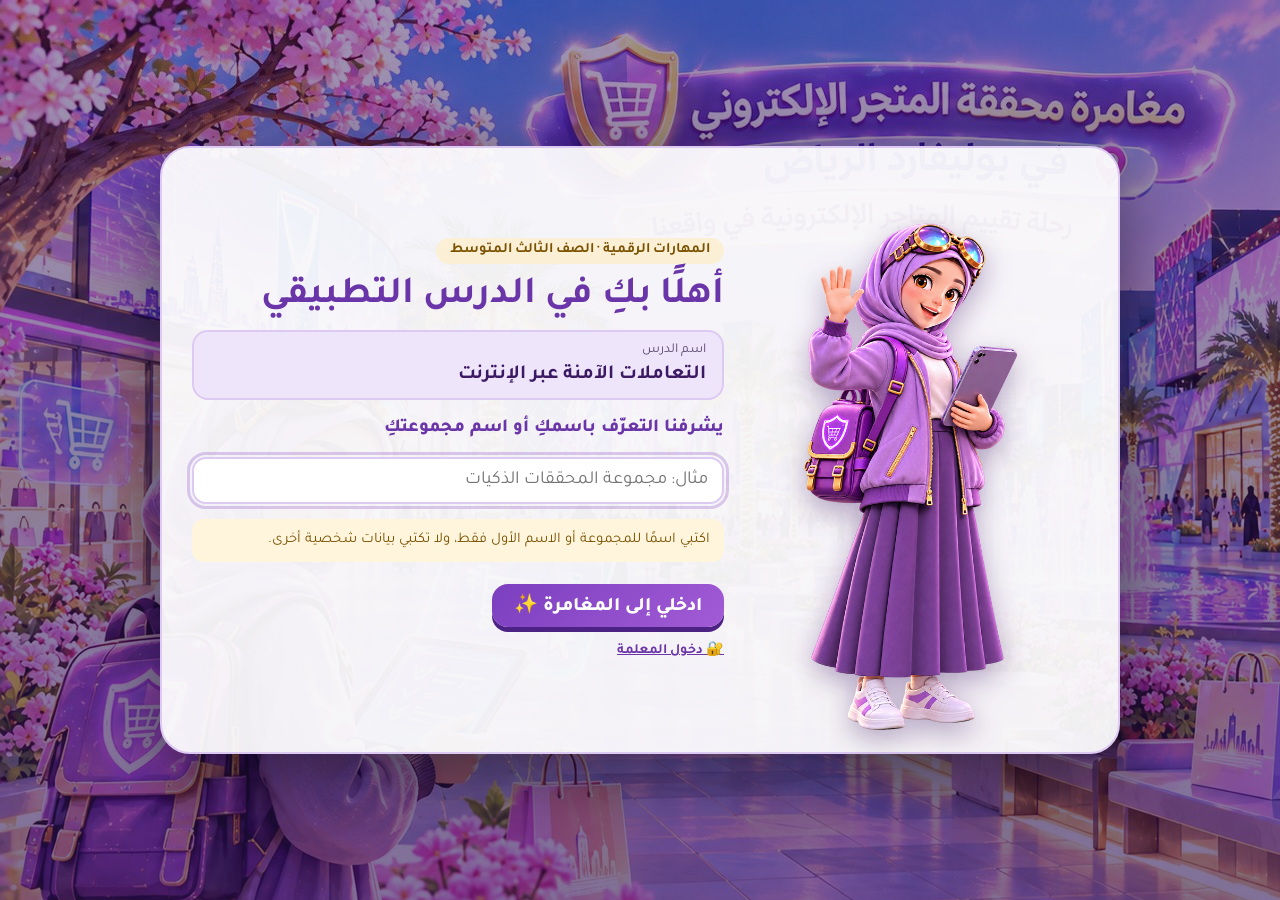
<file: index.html>
<!DOCTYPE html>
<html lang="ar" dir="rtl">
<head>
<meta charset="utf-8">
<meta name="viewport" content="width=device-width, initial-scale=1">
<title>مغامرة محققة المتجر الإلكتروني – التعاملات الآمنة عبر الإنترنت</title>
<link rel="preconnect" href="https://fonts.googleapis.com">
<link href="https://fonts.googleapis.com/css2?family=Tajawal:wght@400;500;700;800&display=swap" rel="stylesheet">
<link rel="stylesheet" href="css/style.css">
</head>
<body>
<a class="skip" href="#stage">تخطي إلى المحتوى</a>

<div class="layout" id="layout">
  <aside class="luma-col" id="lumaCol" aria-live="polite">
    <div class="luma-card" id="lumaCard">
      <div class="bubble" id="lumaBubble"></div>
      <div class="luma-img-wrap" id="lumaImg"></div>
      <div class="luma-name">لمى المحققة</div>
      <button class="luma-hide" id="lumaHide" type="button">إخفاء لمى</button>
    </div>
  </aside>
  <main class="stage" id="stage" tabindex="-1"></main>
</div>
<button class="luma-show" id="lumaShow" type="button">🕵️‍♀️ إظهار لمى</button>

<footer class="footer">
  <div>المعلمة: <b>عالية اليامي</b> · مديرة المدرسة: <b>العنود الحارثي</b> · المهارات الرقمية – الصف الثالث المتوسط</div>
  <div class="foot-links"><a href="#/teacher" id="teacherLink">🔐 دخول المعلمة</a></div>
</footer>

<script src="js/config.js"></script>
<script src="js/data.js"></script>
<script src="js/app.js"></script>
<script src="js/teacher.js"></script>
<script>App.start();</script>
</body>
</html>
</file>
<file: css/style.css>
:root{
  --p900:#3b1a63; --p700:#6a35a8; --p600:#7b3fbf; --p400:#a77ad8; --p200:#dccaf3; --p100:#efe5fa; --p50:#f8f3fd;
  --pink:#f7b8dc; --gold:#d9a441; --gold-soft:#fbf0d6;
  --ink:#2a1a3f; --muted:#5b4d72; --card:#fff; --bg:#faf7fe;
  --good:#17724a; --good-bg:#e4f6ec; --bad:#b3281b; --bad-bg:#fdeaea; --warn-bg:#fff5dc; --warn:#7a5200;
  --radius:20px; --shadow:0 6px 24px rgba(106,53,168,.13);
}
*{box-sizing:border-box}
html{scroll-behavior:smooth}
body{margin:0;font-family:'Tajawal',system-ui,-apple-system,'Segoe UI',Tahoma,sans-serif;background:var(--bg);color:var(--ink);line-height:1.8;font-size:17px;
  background-image:radial-gradient(circle at 12% 8%,rgba(167,122,216,.18),transparent 38%),radial-gradient(circle at 90% 92%,rgba(217,164,65,.14),transparent 34%);background-attachment:fixed}
button{font-family:inherit;font-size:inherit;cursor:pointer}
input,textarea,select{font-family:inherit;font-size:inherit}
.skip{position:absolute;inset-inline-start:-999px;background:#fff;padding:8px 14px;z-index:100}
.skip:focus{inset-inline-start:8px;top:8px}
:focus-visible{outline:3px solid var(--gold);outline-offset:2px}

/* الشريط العلوي */
.topbar{background:linear-gradient(120deg,var(--p900),var(--p600));color:#fff;position:sticky;top:0;z-index:20;box-shadow:0 2px 12px rgba(59,26,99,.25)}
.topline{display:flex;align-items:center;justify-content:space-between;padding:8px 18px 2px;gap:10px}
.brand{font-weight:800;font-size:1.1rem;display:flex;align-items:center;gap:8px}
.brand .dot{width:32px;height:32px;border-radius:50%;background:var(--gold);display:grid;place-items:center}
.pg-text{white-space:nowrap;font-size:.9rem;font-weight:700;background:rgba(255,255,255,.16);border-radius:999px;padding:1px 14px}
.tabsbar{display:flex;gap:6px;padding:6px 14px 8px;overflow-x:auto;scrollbar-width:thin}
.tab{flex:0 0 auto;border:0;background:rgba(255,255,255,.14);color:#fff;border-radius:14px;padding:5px 12px;font-weight:700;font-size:.9rem;display:flex;align-items:center;gap:6px;white-space:nowrap;transition:.2s}
.tab:hover{background:rgba(255,255,255,.28)}
.tab.on{background:var(--gold);color:var(--p900)}
.tab.done:not(.on)::after{content:"✔";color:#8ff0bb;font-size:.8rem}
.tab.feat:not(.on){background:linear-gradient(120deg,#f3c966,#e9a8d6);color:var(--p900);box-shadow:0 0 0 2px rgba(255,255,255,.6)}
.tab.feat:not(.on){animation:glow 2.6s ease-in-out infinite}
.progress{height:5px;background:rgba(255,255,255,.2)}
.progress i{display:block;height:100%;background:var(--gold);width:0;transition:width .4s}

/* التخطيط */
.layout{max-width:1240px;margin:22px auto;padding:0 16px;display:grid;grid-template-columns:290px 1fr;gap:22px;align-items:start}
.layout.no-luma,.layout.teacher-mode{grid-template-columns:1fr}
.layout.teacher-mode .luma-col{display:none}
.luma-col{position:sticky;top:120px}
.luma-card{background:var(--card);border:2px solid var(--p200);border-radius:var(--radius);padding:14px;box-shadow:var(--shadow);text-align:center;animation:pop .45s ease}
.bubble{position:relative;background:var(--p100);border:2px solid var(--p200);border-radius:18px;padding:12px 14px;text-align:right;font-weight:500;color:var(--p900);margin-bottom:14px;min-height:64px}
.bubble::after{content:"";position:absolute;bottom:-11px;right:46%;width:18px;height:18px;background:var(--p100);border-inline-end:2px solid var(--p200);border-bottom:2px solid var(--p200);transform:rotate(45deg)}
.bubble.swap{animation:swap .45s ease}
.luma-img-wrap{height:290px;display:flex;align-items:flex-end;justify-content:center}
.luma-img-wrap img{max-width:100%;max-height:100%;object-fit:contain;animation:float 4s ease-in-out infinite}
.luma-fallback{width:130px;height:130px;border-radius:50%;background:var(--p100);display:grid;place-items:center;font-size:3.6rem}
.luma-name{font-weight:800;color:var(--p700);margin-top:6px}
.luma-hide{margin-top:8px;background:none;border:1px solid var(--p200);color:var(--muted);border-radius:999px;padding:3px 14px;font-size:.85rem}
.luma-show{position:fixed;inset-inline-start:16px;bottom:16px;z-index:30;border:0;background:var(--p600);color:#fff;border-radius:999px;padding:10px 18px;box-shadow:var(--shadow);font-weight:700;display:none}
.luma-show.visible{display:block}
.stage{background:var(--card);border-radius:var(--radius);box-shadow:var(--shadow);padding:28px;min-height:440px;animation:rise .45s ease;border:1px solid var(--p100);min-width:0}
.stage:focus{outline:none}
.stage h1,.stage h2{color:var(--p700);margin:.2em 0 .4em;line-height:1.4}
.stage h2{font-size:1.6rem}
.stage h3{color:var(--p700);margin:.2em 0}
.chip{display:inline-block;background:var(--gold-soft);color:#7d5206;border-radius:999px;padding:2px 14px;font-weight:700;font-size:.85rem}
.lead{color:var(--muted);font-size:1.05rem}

/* أزرار وحقول */
.btn{border:0;border-radius:14px;padding:11px 24px;font-weight:700;background:var(--p600);color:#fff;transition:.2s;box-shadow:0 3px 0 var(--p700);text-decoration:none;display:inline-block;text-align:center}
.btn:hover{transform:translateY(-1px)}
.btn:active{transform:translateY(2px);box-shadow:none}
.btn.gold{background:var(--gold);color:var(--p900);box-shadow:0 3px 0 #b3822a}
.btn.ghost{background:var(--p50);color:var(--p700);box-shadow:none;border:2px solid var(--p200)}
.btn.sm{padding:6px 16px;font-size:.9rem}
.btn[disabled]{opacity:.45;cursor:not-allowed;transform:none}
.navrow{display:flex;justify-content:space-between;gap:12px;margin-top:24px;align-items:center;flex-wrap:wrap}
.gate{color:var(--muted);font-size:.9rem}
.field{display:flex;flex-direction:column;gap:6px;margin:12px 0}
.field input,.field textarea,.field select{border:2px solid var(--p200);border-radius:12px;padding:10px 14px;background:#fff;color:var(--ink)}
.field input:focus,.field textarea:focus,.field select:focus{outline:3px solid rgba(123,63,191,.25);border-color:var(--p600)}
.grid2{display:grid;grid-template-columns:1fr 1fr;gap:16px}
.grid3{display:grid;grid-template-columns:repeat(3,1fr);gap:14px}
.gridauto{display:grid;grid-template-columns:repeat(auto-fill,minmax(240px,1fr));gap:14px}
.card{border:2px solid var(--p100);border-radius:16px;padding:16px;background:var(--p50)}
.card.white{background:#fff}
.note{background:var(--warn-bg);border-radius:12px;padding:8px 14px;color:var(--warn);font-size:.92rem}
.stat{background:var(--p50);border:2px solid var(--p100);border-radius:14px;padding:10px;text-align:center}
.stat b{display:block;font-size:1.6rem;color:var(--p700)}

/* الرئيسية */
.hero{position:relative;border-radius:var(--radius);overflow:hidden;min-height:520px;color:#fff;display:grid;grid-template-columns:1.25fr 1fr;align-items:end;background:#4a2a7a url(../assets/bg-boulevard.jpg) center/cover no-repeat}
.hero::before{content:"";position:absolute;inset:0;background:linear-gradient(100deg,rgba(40,15,75,.9) 0%,rgba(70,30,120,.78) 50%,rgba(70,30,120,.35) 100%);backdrop-filter:blur(3px);-webkit-backdrop-filter:blur(3px)}
.hero>*{position:relative}
.hero-txt{margin:20px;padding:22px 26px;background:rgba(38,14,72,.78);border:1px solid rgba(255,255,255,.18);border-radius:22px}
.hero h1{color:#fff;font-size:2.4rem;margin:.1em 0}
.hero .sub{font-size:1.4rem;color:#ffe9b0;font-weight:800;margin-bottom:10px}
.hero .meta{background:rgba(255,255,255,.14);border:1px solid rgba(255,255,255,.3);border-radius:14px;padding:10px 14px;margin:12px 0;font-size:1rem}
.hero .welcome{background:#fff;color:var(--p900);border-radius:16px;padding:12px 16px;font-weight:500;margin:12px 0;max-width:560px}
.hero-img{display:flex;justify-content:center;align-items:flex-end;height:520px}
.hero-img img{max-height:100%;max-width:100%;object-fit:contain;filter:drop-shadow(0 14px 18px rgba(0,0,0,.35));animation:float 5s ease-in-out infinite}

/* خيارات واختبارات */
.opts{display:grid;gap:10px;margin:12px 0}
.opt{text-align:right;border:2px solid var(--p200);background:#fff;border-radius:14px;padding:12px 16px;color:var(--ink);transition:.15s;font-weight:500}
.opt:hover:not([disabled]){border-color:var(--p600);background:var(--p50)}
.opt.sel{border-color:var(--p600);background:var(--p100);font-weight:700}
.opt.ok{border-color:var(--good);background:var(--good-bg)}
.opt.no{border-color:var(--bad);background:var(--bad-bg)}
.fb{border-radius:14px;padding:10px 14px;margin-top:8px;font-weight:500}
.fb.ok{background:var(--good-bg);color:#0f5a39}
.fb.no{background:var(--warn-bg);color:var(--warn)}
.fb.danger{background:var(--bad-bg);color:#8f1d12}
.tag{display:inline-block;border-radius:999px;padding:0 10px;font-size:.8rem;font-weight:700;margin-inline-start:6px}
.tag.good{background:var(--good-bg);color:var(--good)}
.tag.bad{background:var(--bad-bg);color:var(--bad)}
.counter{font-weight:800;color:var(--p700)}
.pbar{height:12px;background:var(--p100);border-radius:999px;overflow:hidden;margin:6px 0 12px}
.pbar i{display:block;height:100%;background:linear-gradient(90deg,var(--p400),var(--gold));width:0;transition:width .4s}

/* مفاهيم ومؤشرات */
.concept{background:#fff;border:2px solid var(--p100);border-radius:18px;padding:16px;transition:.2s}
.concept:hover{border-color:var(--p400);transform:translateY(-2px)}
.concept .ico{width:52px;height:52px;border-radius:16px;background:linear-gradient(135deg,var(--p100),var(--p200));display:grid;place-items:center;font-size:1.7rem;margin-bottom:6px;box-shadow:inset 0 -3px 0 rgba(106,53,168,.15)}
.concept h3{margin:.1em 0}
.concept p{margin:.2em 0;color:var(--muted)}
.ind .yes{color:var(--good);font-weight:700}
.ind .no{color:var(--bad);font-weight:700}

/* المتصفح والمتاجر */
.browser{border:2px solid var(--p200);border-radius:14px;overflow:hidden;background:#fff;margin:10px 0}
.browser .bar{display:flex;align-items:center;gap:10px;background:#eee7f7;padding:8px 12px;direction:ltr}
.browser .bar .lock{background:#fff;border-radius:999px;padding:4px 14px;flex:1;text-align:left;font-family:Consolas,monospace;font-size:.88rem;color:#222;overflow:auto;white-space:nowrap}
.browser .bar .lock .g{color:#17724a}
.browser .bar .lock .r{color:#b3281b}
.browser .bar .badge{background:#fde3e3;color:#a2271b;border-radius:999px;padding:0 10px;font-size:.78rem;font-weight:700;direction:rtl;white-space:nowrap}
.browser .bar .dots{display:flex;gap:4px}.browser .bar .dots i{width:10px;height:10px;border-radius:50%;background:#cbbfe0}
.shop{padding:14px 16px}
.shop h4{margin:.1em 0 .4em;font-size:1.3rem}
.shop .banner{border-radius:14px;padding:12px;text-align:center;margin-bottom:10px}
.shop .banner.a{background:linear-gradient(120deg,#eadffd,#d9ecff);color:var(--p900)}
.shop .banner.b{background:repeating-linear-gradient(45deg,#ffd75c,#ffd75c 14px,#ffe48a 14px,#ffe48a 28px);color:#b3141b;font-weight:800}
.shop .prods{display:grid;grid-template-columns:repeat(3,1fr);gap:8px}
.shop .prod{border:1px solid var(--p100);border-radius:12px;padding:8px;text-align:center;font-size:.9rem;background:#fff}
.shop .prod i{display:block;height:44px;border-radius:8px;margin-bottom:4px}
.shop.sa .prod i{background:linear-gradient(120deg,#e6dcff,#d3ebff)}
.shop.sb .prod i{background:linear-gradient(120deg,#fdd5d0,#ffe9b8)}
.shop .price{font-weight:800}
.shop.sa .price{color:var(--good)}.shop.sb .price{color:var(--bad)}
.shop s{color:#777;font-size:.8rem}
.shop .foot{border-top:1px dashed var(--p200);margin-top:10px;padding-top:8px;font-size:.85rem;color:var(--muted);display:flex;flex-wrap:wrap;gap:6px 14px}
.shop .scam{margin-top:8px;color:#a2271b;font-weight:700;font-size:.9rem}
.shop-note{background:var(--p100);text-align:center;padding:6px;font-size:.82rem;color:var(--muted)}
.fake{border:3px dashed var(--p200);border-radius:16px;overflow:hidden;background:#fff}
.fake .bar{direction:ltr;background:#eee7f7;padding:8px 12px;font-family:Consolas,monospace;font-size:.85rem;display:flex;gap:8px;align-items:center}
.fake .page{padding:14px;display:grid;gap:10px}
.hot{border:2px dashed transparent;background:#fff;border-radius:12px;padding:10px 12px;text-align:right;width:100%;transition:.15s;color:var(--ink)}
.hot:hover{border-color:var(--p400);background:var(--p50)}
.hot.found{border:2px solid var(--bad);background:var(--bad-bg)}
.hot.plain-hit{border:2px solid var(--p200);background:var(--p50)}
.big-badge{font-size:2rem;font-weight:800;color:#d6246e}

/* أسئلة نعم/لا */
.yn{background:#fff;border:2px solid var(--p100);border-radius:16px;padding:12px 16px;margin:10px 0}
.yn .row{display:flex;justify-content:space-between;gap:10px;align-items:center;flex-wrap:wrap}
.yn .btns{display:flex;gap:8px}
.yn .pill{border:2px solid var(--p200);background:var(--p50);color:var(--p700);border-radius:999px;padding:4px 24px;font-weight:700}
.yn .pill.sel{background:var(--p600);color:#fff;border-color:var(--p600)}
.yn .pill.ok{background:var(--good);border-color:var(--good);color:#fff}
.yn .pill.no{background:var(--bad);border-color:var(--bad);color:#fff}
.meter{display:flex;gap:10px;flex-wrap:wrap;margin:10px 0}
.meter .m{flex:1;min-width:140px;border-radius:14px;padding:8px 12px;text-align:center;font-weight:700}
.meter .m.t{background:var(--good-bg);color:var(--good)}
.meter .m.w{background:var(--warn-bg);color:var(--warn)}
.meter .m.d{background:var(--bad-bg);color:var(--bad)}
.substeps{display:flex;gap:6px;flex-wrap:wrap;margin:10px 0 14px}
.substeps span{font-size:.82rem;padding:3px 12px;border-radius:999px;background:var(--p100);color:var(--muted);font-weight:700}
.substeps span.on{background:var(--p600);color:#fff}
.substeps span.dn{background:var(--good-bg);color:var(--good)}
table.cmp{width:100%;border-collapse:collapse;background:#fff;border-radius:14px;overflow:hidden}
table.cmp th,table.cmp td{border:1px solid var(--p100);padding:8px 10px;text-align:center}
table.cmp th{background:var(--p100);color:var(--p700)}
.yes{color:var(--good);font-weight:800}.no{color:var(--bad);font-weight:800}
.decision{border:6px double var(--gold);border-radius:20px;padding:20px;background:linear-gradient(180deg,#fff,var(--gold-soft));margin:16px 0}
.decision h3{text-align:center;font-size:1.5rem}
.decision dl{display:grid;grid-template-columns:150px 1fr;gap:4px 12px;margin:10px 0}
.decision dt{color:var(--muted);font-weight:700}
.decision dd{margin:0}
.checks{display:flex;flex-wrap:wrap;gap:8px}
.checks label{background:#fff;border:2px solid var(--p200);border-radius:999px;padding:3px 14px;cursor:pointer}
.checks input{margin-inline-end:6px}

/* فيديو والربط والألعاب */
video{width:100%;border-radius:16px;background:#000;max-height:560px}
.qcard{background:#fff;border:2px solid var(--p100);border-radius:16px;padding:14px;margin:10px 0}
.qcard textarea{width:100%;border:2px solid var(--p200);border-radius:12px;padding:8px 12px;min-height:70px;font-family:inherit}
.lifecard{background:#fff;border:2px solid var(--p100);border-radius:18px;padding:16px;text-align:center;transition:.2s}
.lifecard.open{border-color:var(--p600);background:var(--p50)}
.lifecard .ico{font-size:2.4rem}
.slide{width:100%;border-radius:16px;border:2px solid var(--p200);box-shadow:var(--shadow);margin-top:10px}
.gamebox{border:3px solid var(--p400);border-radius:18px;overflow:hidden;background:#fff}
.gamebox iframe{width:100%;height:760px;border:0;display:block}
.featured{background:linear-gradient(120deg,var(--gold-soft),#f9e1f0);border:3px solid var(--gold);border-radius:18px;padding:16px}
.evalcard{text-align:center;background:linear-gradient(160deg,var(--p100),var(--gold-soft));border:3px solid var(--p400);border-radius:24px;padding:26px}
.evalcard .big{font-size:3rem}
.evalframe iframe{width:100%;height:700px;border:2px solid var(--p200);border-radius:14px;margin-top:12px}
.calc{display:grid;grid-template-columns:1fr 1fr auto;gap:8px;align-items:end;margin-top:10px;text-align:right}
.confetti{position:fixed;inset:0;pointer-events:none;z-index:50;overflow:hidden}
.confetti i{position:absolute;top:-20px;width:10px;height:14px;border-radius:2px;animation:fall linear forwards}

/* لوحة المعلمة */
.tp h2{margin-top:0}
.tp .toolbar{display:flex;gap:8px;flex-wrap:wrap;margin:12px 0}
.tp table{width:100%;border-collapse:collapse;font-size:.9rem;background:#fff}
.tp th,.tp td{border:1px solid var(--p100);padding:6px 8px;text-align:center;vertical-align:top}
.tp th{background:var(--p100);color:var(--p700)}
.tp td.l{text-align:right}
.tp .scroll{overflow-x:auto}
.tp .bar{height:10px;background:var(--p100);border-radius:999px;overflow:hidden;min-width:70px}
.tp .bar i{display:block;height:100%;background:linear-gradient(90deg,var(--p400),var(--gold))}

@keyframes pop{from{transform:scale(.92);opacity:0}to{transform:none;opacity:1}}
@keyframes rise{from{transform:translateY(12px);opacity:0}to{transform:none;opacity:1}}
@keyframes swap{0%{transform:scale(.96);opacity:.3}100%{transform:none;opacity:1}}
@keyframes float{0%,100%{transform:translateY(0)}50%{transform:translateY(-6px)}}
@keyframes fall{to{transform:translateY(110vh) rotate(540deg);opacity:.9}}
@keyframes glow{0%,100%{box-shadow:0 0 0 2px rgba(255,255,255,.5)}50%{box-shadow:0 0 14px 3px rgba(243,201,102,.9)}}

.foot-links{margin-top:6px}
.footer{text-align:center;color:var(--muted);padding:20px;font-size:.92rem}
.footer a{color:var(--p700);font-weight:700}

@media (max-width:960px){
  .layout{grid-template-columns:1fr}
  .luma-col{position:static}
  .luma-card{display:grid;grid-template-columns:110px 1fr;gap:10px;align-items:center;text-align:right;padding:10px}
  .bubble{margin:0;order:2}.bubble::after{display:none}
  .luma-img-wrap{height:150px;order:1}
  .luma-name{display:none}
  .luma-hide{order:3;grid-column:1/-1;justify-self:center}
  .hero{grid-template-columns:1fr;min-height:0}
  .hero-img{height:300px;order:-1}
  .hero h1{font-size:1.8rem}
  .grid2,.grid3{grid-template-columns:1fr}
  .stage{padding:18px}
  .decision dl{grid-template-columns:1fr}
  .gamebox iframe{height:720px}
  .calc{grid-template-columns:1fr}
}

/* ===== خلفية بوليفارد الرياض لكل الموقع ===== */
body{background-color:#4a2a7a;background-image:linear-gradient(rgba(250,247,254,.82),rgba(250,247,254,.9)),url(../assets/bg-boulevard.jpg);background-size:cover;background-position:center;background-attachment:fixed;background-repeat:no-repeat}
body.is-home{background-image:linear-gradient(rgba(45,18,85,.42),rgba(45,18,85,.55)),url(../assets/bg-boulevard.jpg)}

/* ===== الواجهة الرئيسة بأسلوب متجر ===== */
body.is-home .layout{grid-template-columns:1fr;margin:0 auto;max-width:1320px;padding:12px 18px 0}
body.is-home .luma-col,body.is-home .luma-show,body.is-home .footer{display:none!important}
body.is-home .stage{background:transparent;box-shadow:none;border:0;padding:0;min-height:0;animation:none}
.luma-col{top:16px}
.layout{margin-top:16px}
.home{display:flex;flex-direction:column;gap:10px;height:calc(100vh - 24px);min-height:600px}
.shop-hero{flex:0 0 auto;display:grid;grid-template-columns:200px 1fr auto;gap:18px;align-items:center;background:rgba(255,255,255,.88);border:1.5px solid rgba(122,63,191,.35);border-radius:24px;padding:8px 22px;box-shadow:0 10px 28px rgba(40,15,75,.28);backdrop-filter:blur(4px);-webkit-backdrop-filter:blur(4px);height:clamp(190px,30vh,260px)}
.sh-luma{height:100%;min-height:0;display:flex;align-items:flex-end;justify-content:center;overflow:hidden}
.sh-luma img{max-height:100%;max-width:100%;object-fit:contain;filter:drop-shadow(0 8px 10px rgba(60,20,100,.3));animation:float 5s ease-in-out infinite}
.sh-luma .luma-fallback{width:120px;height:120px}
.sh-kicker{display:inline-block;background:var(--gold-soft);color:var(--warn);font-weight:700;border-radius:999px;padding:0 14px;font-size:.85rem}
.shop-hero h1{color:var(--p700);margin:2px 0 0;font-size:clamp(1.5rem,3vw,2.4rem);line-height:1.3}
.sh-sub{color:#9a6a00;font-weight:800;font-size:clamp(1rem,1.8vw,1.35rem)}
.sh-bubble{margin-top:8px;background:var(--p100);border:2px solid var(--p200);border-radius:16px;padding:6px 14px;color:var(--p900);font-weight:500;font-size:.95rem;line-height:1.6;max-width:620px}
.sh-bubble b{color:var(--p700)}
.sh-meta{list-style:none;margin:0;padding:0;display:flex;flex-direction:column;gap:6px;align-items:stretch}
.sh-meta li{background:var(--p50);border:1px solid var(--p200);border-radius:12px;padding:2px 14px;line-height:1.45;display:flex;flex-direction:column;font-size:.92rem}
.sh-meta li span{font-size:.75rem;color:var(--muted)}
.sh-meta li.sh-go{background:none;border:0;padding:0}
.btn.sm{padding:5px 16px;font-size:.92rem}
.shop-title{flex:0 0 auto;display:flex;justify-content:space-between;align-items:center;gap:12px;background:rgba(38,14,72,.78);border-radius:16px;padding:4px 18px;color:#fff}
.shop-title h2{color:#fff;margin:0;font-size:clamp(1.1rem,2vw,1.4rem)}
.sh-pg,.mini-pg{display:flex;align-items:center;gap:8px;font-size:.85rem;font-weight:700;white-space:nowrap}
.bar{display:block;width:110px;height:8px;border-radius:99px;background:rgba(255,255,255,.28);overflow:hidden}
.bar b{display:block;height:100%;width:0;background:var(--gold);border-radius:99px;transition:width .4s}
.tiles{flex:1;min-height:0;display:grid;grid-template-columns:repeat(5,1fr);grid-template-rows:repeat(2,minmax(0,1fr));gap:12px}
.tile{position:relative;display:flex;flex-direction:column;align-items:flex-start;justify-content:space-between;text-align:right;gap:2px;padding:12px 16px 10px;background:rgba(255,255,255,.9);border:1.5px solid rgba(122,63,191,.35);border-radius:20px;box-shadow:0 6px 18px rgba(40,15,75,.22);color:var(--ink);transition:transform .18s,box-shadow .18s,background .18s,border-color .18s;min-width:0}
.tile:hover,.tile:focus-visible{transform:translateY(-5px);background:#fff;border-color:var(--p600);box-shadow:0 0 0 3px rgba(167,122,216,.45),0 14px 28px rgba(40,15,75,.32)}
.tile:active{transform:translateY(-1px) scale(.99)}
.tile-ico{font-size:1.8rem;line-height:1;width:48px;height:48px;border-radius:16px;background:linear-gradient(135deg,var(--p100),#fde6f3);display:grid;place-items:center;flex:none}
.tile-title{font-weight:800;color:var(--p700);font-size:1.02rem;line-height:1.35}
.tile-desc{font-size:.85rem;color:var(--muted);line-height:1.45;display:-webkit-box;-webkit-line-clamp:2;-webkit-box-orient:vertical;overflow:hidden}
.tile-open{display:flex;align-items:center;gap:6px;color:#fff;background:var(--p600);font-weight:700;font-size:.82rem;border-radius:999px;padding:1px 12px}
.tile-open i{font-style:normal;display:inline-block;transition:transform .18s}
.tile:hover .tile-open i{transform:translateX(-4px)}
.tile.feat{border-color:var(--gold);border-width:2px;background:linear-gradient(135deg,rgba(255,246,220,.96),rgba(255,255,255,.92))}
.tile.feat .tile-ico{background:var(--gold-soft)}
.tile.feat .tile-open{background:linear-gradient(120deg,#d9a441,#e58cc0);color:var(--p900)}
.tile.done::after{content:"✓";position:absolute;top:10px;left:12px;width:24px;height:24px;border-radius:50%;background:var(--good);color:#fff;display:grid;place-items:center;font-size:.85rem;font-weight:800}
.home-foot{flex:0 0 auto;text-align:center;font-size:.82rem;line-height:1.2}
.home-foot a{color:#fff;font-weight:700;opacity:.9}

/* شريط الرجوع داخل الصفحات (بسيط وليس شريط تنقل) */
.backbar{display:flex;align-items:center;gap:12px;margin:-8px -8px 14px;padding-bottom:10px;border-bottom:1px solid var(--p100)}
.backbar .back{border:1.5px solid var(--p200);background:var(--p50);color:var(--p700);font-weight:800;border-radius:999px;padding:3px 16px}
.backbar .back:hover{background:var(--p100)}
.backbar .crumb{color:var(--muted);font-weight:700;font-size:.92rem}
.backbar .mini-pg{margin-inline-start:auto;color:var(--p700)}
.backbar .bar{width:80px;background:var(--p100)}
.backbar .bar b{background:var(--p600)}

@media (max-width:1180px){
  .home{height:auto;min-height:0}
  .shop-hero{height:auto;grid-template-columns:150px 1fr;padding:12px 18px}
  .sh-luma{height:200px}
  .sh-meta{grid-column:1/-1;flex-direction:row;flex-wrap:wrap}
  .tiles{grid-template-columns:repeat(4,1fr);grid-template-rows:none;grid-auto-rows:minmax(150px,auto)}
}
@media (max-width:900px){ .tiles{grid-template-columns:repeat(3,1fr)} }
@media (max-width:700px){
  body.is-home .layout{padding:10px 10px 0}
  .shop-hero{grid-template-columns:1fr;text-align:center;gap:6px}
  .sh-luma{height:190px}
  .sh-bubble{max-width:none}
  .sh-meta{justify-content:center}
  .shop-title{flex-wrap:wrap}
  .tiles{grid-template-columns:repeat(2,1fr)}
  .tile{padding:10px 12px}
  .tile-ico{width:40px;height:40px;font-size:1.5rem}
  .tile-title{font-size:.95rem}
  .backbar{flex-wrap:wrap}
}
@media (max-width:380px){ .tiles{grid-template-columns:1fr} }


/* ===== زر إنهاء المغامرة والخروج ===== */
.btn.purple{background:linear-gradient(135deg,#7b3fbf,#a35bd6);color:#fff;border:0;box-shadow:0 5px 0 #4d2285;font-weight:800;border-radius:16px;padding:8px 22px}
.btn.purple:hover:not(:disabled){filter:brightness(1.08);transform:translateY(-1px)}
.btn.purple:disabled{opacity:.5;box-shadow:none;cursor:not-allowed}
.exitrow{margin-top:22px;padding-top:18px;border-top:2px dashed var(--p200);text-align:center}
.exitbtn{font-size:1.15rem;padding:12px 34px}
.exit-hint{margin:10px 0 0;color:var(--muted);font-size:.9rem}
.exitdlg{position:fixed;inset:0;z-index:200;background:rgba(40,15,75,.6);display:grid;place-items:center;padding:16px}
.exitdlg-box{position:relative;background:#fff;border:3px solid var(--p400);border-radius:26px;max-width:520px;width:100%;padding:20px 24px 24px;text-align:center;box-shadow:0 20px 60px rgba(0,0,0,.45);animation:pop .35s ease}
.exitdlg-luma{height:190px;display:flex;justify-content:center}
.exitdlg-luma img{max-height:100%;object-fit:contain}
.exitdlg-box h3{margin:6px 0;color:var(--p700)}
.exitdlg-box p{background:var(--p100);border:2px solid var(--p200);border-radius:16px;padding:12px 16px;font-weight:500;color:var(--p900);margin:8px 0 16px}
.exitdlg-btns{display:flex;gap:10px;justify-content:center;flex-wrap:wrap}
.exitdlg-x{position:absolute;top:10px;inset-inline-start:12px;border:0;background:var(--p100);color:var(--p700);width:34px;height:34px;border-radius:50%;font-size:1.3rem;line-height:1}
.bye{text-align:center;padding:10px 0}
.bye-ico{font-size:3.2rem}


/* ===== صفحة الترحيب قبل الدخول ===== */
body.gated{overflow:hidden}
#gate{position:fixed;inset:0;z-index:300;display:grid;place-items:center;padding:16px;overflow:auto;background:#4a2a7a linear-gradient(rgba(45,18,85,.45),rgba(45,18,85,.6)),url(../assets/bg-boulevard.jpg) center/cover no-repeat;background-image:linear-gradient(rgba(45,18,85,.45),rgba(45,18,85,.6)),url(../assets/bg-boulevard.jpg)}
.gate-card{display:grid;grid-template-columns:minmax(220px,340px) 1fr;gap:24px;align-items:center;max-width:960px;width:100%;background:rgba(255,255,255,.93);border:2px solid var(--p200);border-radius:30px;padding:22px 30px;box-shadow:0 24px 70px rgba(0,0,0,.45);animation:pop .5s ease}
.gate-luma{display:flex;justify-content:center;align-items:flex-end;height:min(560px,70vh)}
.gate-luma img{max-height:100%;max-width:100%;object-fit:contain;filter:drop-shadow(0 10px 14px rgba(60,20,100,.35));animation:float 5s ease-in-out infinite}
.gate-chip{display:inline-block;background:var(--gold-soft);color:var(--warn);font-weight:700;border-radius:999px;padding:0 14px;font-size:.9rem}
.gate-body h1{color:var(--p700);margin:6px 0 8px;font-size:clamp(1.6rem,3.4vw,2.4rem);line-height:1.3}
.gate-lesson{background:var(--p100);border:2px solid var(--p200);border-radius:16px;padding:8px 16px;margin-bottom:12px;display:flex;flex-direction:column;line-height:1.5}
.gate-lesson span{font-size:.85rem;color:var(--muted)}
.gate-lesson b{color:var(--p900);font-size:1.25rem}
.gate-ask{font-weight:800;color:var(--p700);font-size:1.15rem;margin:6px 0}
.gate-body .field input{width:100%;font-size:1.15rem;padding:10px 14px;border:2px solid var(--p200);border-radius:14px}
.gate-prev{font-size:.9rem;color:var(--muted);margin:6px 0}
.gate-go{font-size:1.2rem;padding:12px 34px;margin-top:8px}
.gate-foot{margin-top:12px;font-size:.88rem}
.gate-foot a{color:var(--p700);font-weight:700}
.sr{position:absolute;width:1px;height:1px;overflow:hidden;clip:rect(0 0 0 0)}
.home-foot{display:flex;justify-content:center;align-items:center;gap:16px}
@media (max-width:760px){
  .gate-card{grid-template-columns:1fr;padding:16px;text-align:center}
  .gate-luma{height:210px}
  .gate-lesson{text-align:right}
}

@media (prefers-reduced-motion:reduce){*{animation:none!important;transition:none!important}}
@media print{
  .topbar,.luma-col,.navrow,.luma-show,.no-print,.footer{display:none!important}
  .layout{display:block;margin:0}.stage{box-shadow:none;border:0;padding:0}
  body{background:#fff}
}
</file>
